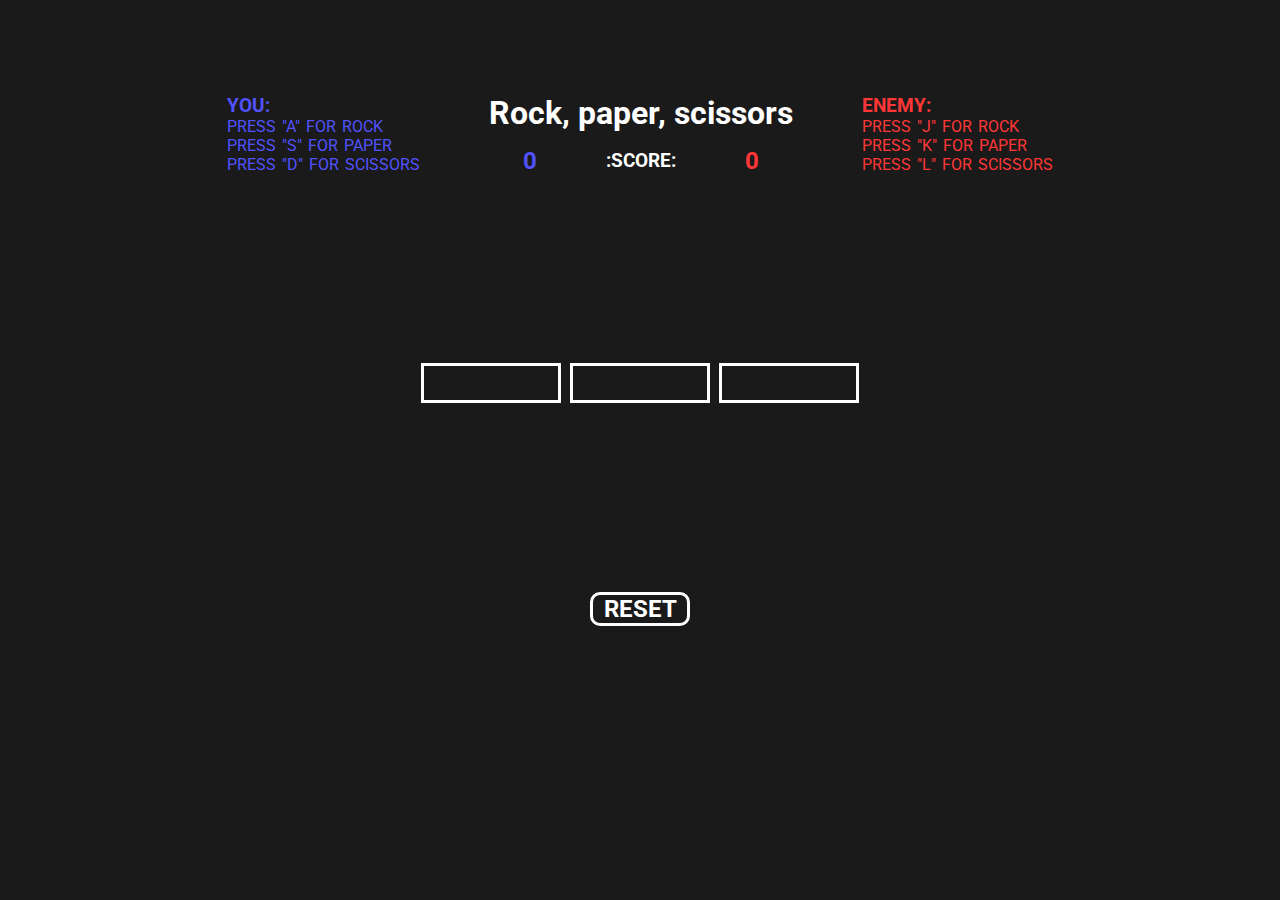
<file: Rock , paper, scissors/index.html>
<!DOCTYPE html>
<html lang="en">
  <head>
    <meta charset="UTF-8" />
    <meta http-equiv="X-UA-Compatible" content="IE=edge" />
    <meta name="viewport" content="width=device-width, initial-scale=1.0" />
    <link rel="preconnect" href="https://fonts.googleapis.com" />
    <link rel="preconnect" href="https://fonts.gstatic.com" crossorigin />
    <link
      href="https://fonts.googleapis.com/css2?family=Roboto:wght@300;700&display=swap"
      rel="stylesheet"
    />
    <link rel="stylesheet" href="style.css" />
    <title>Rock, papers, scissors</title>
  </head>
  <body>
    <div class="container">
      <div class="controls-title-score">
        <div class="you-controls">
          <h3 class="you">You:</h3>
          <p>Press "a" for rock</p>
          <p>Press "s" for paper</p>
          <p>Press "d" for scissors</p>
        </div>
        <div class="title-score">
          <h1 class="game-name">Rock, paper, scissors</h1>
          <div class="score">
            <p class="you-score">0</p>
            <h3>:Score:</h3>
            <p class="enemy-score">0</p>
          </div>
        </div>
        <div class="enemy-controls">
          <h3 class="enemy">Enemy:</h3>
          <p>Press "j" for rock</p>
          <p>Press "k" for paper</p>
          <p>Press "l" for scissors</p>
        </div>
      </div>
      <div class="game">
        <div class="you-choice"></div>
        <div class="status"></div>
        <div class="enemy-choice"></div>
      </div>
      <div class="reset-btn">Reset</div>
    </div>
  </body>
  <script src="index.js"></script>
</html>
</file>
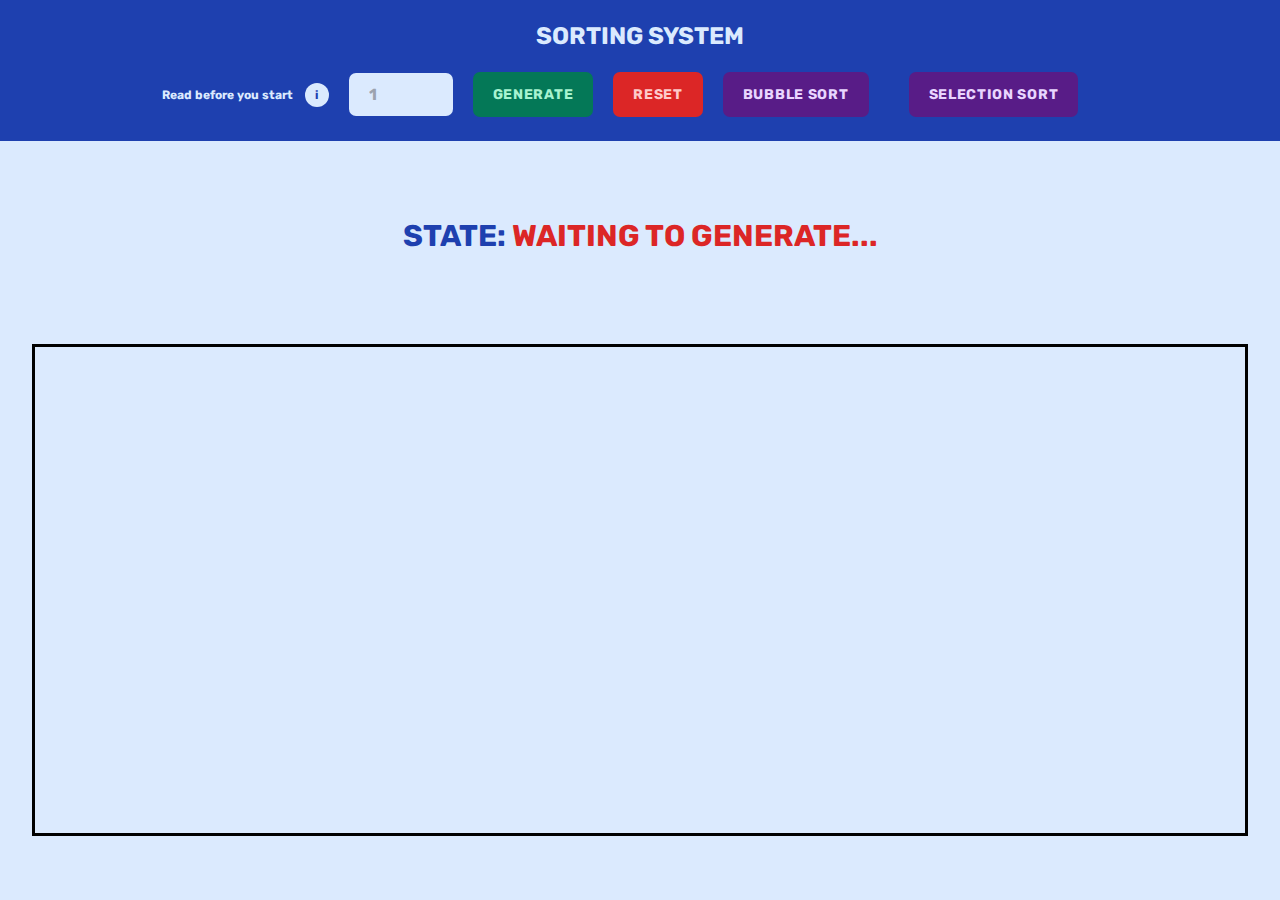
<file: Sorting System/index.html>
<!DOCTYPE html>
<html lang="en">
  <head>
    <meta charset="UTF-8" />
    <meta http-equiv="X-UA-Compatible" content="IE=edge" />
    <meta name="viewport" content="width=device-width, initial-scale=1.0" />

    <link rel="preconnect" href="https://fonts.googleapis.com" />
    <link rel="preconnect" href="https://fonts.gstatic.com" crossorigin />
    <link
      href="https://fonts.googleapis.com/css2?family=Rubik:wght@300;400;500;600;700&display=swap"
      rel="stylesheet"
    />

    <link rel="stylesheet" href="style.css" />

    <title>Sorting System</title>
  </head>
  <body>
    <div class="container">
      <div class="container__action">
        <h1 class="container__action-title">Sorting System</h1>

        <ul class="container__action-control-list">
          <li class="list__item list__item--info">
            <p class="list__item-suggestion">Read before you start</p>
            <div class="list__item-hover">
              <span class="list__item-hover-btn">i</span>
              <div class="list__item-window">
                <p class="list__item-window-steps">
                  <span class="step">Step 1:</span> Indicate the number of bars
                </p>
                <p class="list__item-window-steps">
                  <span class="step">Step 2:</span> Press the generate button
                </p>
                <p class="list__item-window-steps">
                  <span class="step">Step 3:</span> Press the sort button
                </p>
                <p class="list__item-window-steps">
                  <span class="step">Info:</span> If you want to reset
                  everything just press the reset button. The limit for the
                  input is 150.
                </p>
              </div>
            </div>
          </li>

          <li class="list__item">
            <input
              type="number"
              min="1"
              max="150"
              value="1"
              class="list__item-input"
            />
          </li>

          <li class="list__item">
            <button class="btn list__item-gnr-btn">Generate</button>
          </li>

          <li class="list__item">
            <button class="btn list__item-rst-btn">Reset</button>
          </li>

          <li class="list__item">
            <button class="btn list__item-srt-btn bubble--sort">
              Bubble sort
            </button>
          </li>

          <li class="list__item">
            <button class="btn list__item-srt-btn insertion--sort">
              Insertion sort
            </button>
          </li>

          <li class="list__item">
            <button class="btn list__item-srt-btn selection--sort">
              Selection sort
            </button>
          </li>

          <li class="list__item">
            <button class="btn list__item-srt-btn merge--sort">
              Merge sort
            </button>
          </li>

          <li class="list__item">
            <button class="btn list__item-srt-btn quick--sort">
              Quick sort
            </button>
          </li>
        </ul>

        <!-- <p class="container__action-name">Tonu Company</p> -->
      </div>

      <div class="container__display">
        <h1 class="container__display-state">
          State: <span class="state">Waiting to generate...</span>
        </h1>
        <div class="container__display-sort-box"></div>
      </div>
    </div>

    <script src="script.js"></script>
  </body>
</html>
</file>
<file: Rock , paper, scissors/style.css>
* {
  box-sizing: border-box;
  margin: 0;
  padding: 0;
  font-family: Roboto;
}
body {
  background: rgb(26, 26, 26);
  height: 100vh;
  width: 100%;
}
.container {
  display: flex;
  justify-content: space-around;
  align-items: center;
  flex-direction: column;
  width: 100%;
  height: 80%;
}
.controls-title-score {
  display: flex;
  justify-content: space-around;
  align-items: center;
  width: 70%;
  color: white;
}
.you-controls {
  text-transform: uppercase;
  word-spacing: 2px;
  color: rgb(82, 82, 255);
}
.enemy-controls {
  text-transform: uppercase;
  word-spacing: 2px;
  color: rgb(255, 55, 55);
}
.score {
  display: flex;
  justify-content: space-around;
  align-items: center;
  margin-top: 15px;
  text-transform: uppercase;
}
.you-score {
  font-size: 1.5rem;
  font-weight: 700;
  color: rgb(82, 82, 255);
}
.enemy-score {
  font-size: 1.5rem;
  font-weight: 700;
  color: rgb(255, 55, 55);
}
.game {
  display: flex;
  justify-content: space-around;
  align-items: center;
  width: 35%;
}
.you-choice {
  font-size: 1.5rem;
  font-weight: 700;
  color: rgb(82, 82, 255);
  text-transform: uppercase;
  width: 10%;
  display: flex;
  justify-content: space-around;
  align-items: center;
  border: 3px solid white;
  width: 140px;
  height: 40px;
}
.enemy-choice {
  font-size: 1.5rem;
  font-weight: 700;
  color: rgb(255, 55, 55);
  text-transform: uppercase;
  width: 10%;
  display: flex;
  justify-content: space-around;
  align-items: center;
  border: 3px solid white;
  width: 140px;
  height: 40px;
}
.status {
  font-size: 2rem;
  font-weight: 700;
  color: white;
  text-transform: uppercase;
  border: 3px solid white;
  width: 140px;
  height: 40px;
  display: flex;
  justify-content: space-around;
  align-items: center;
}
.reset-btn {
  font-size: 1.5rem;
  font-weight: 700;
  color: white;
  text-transform: uppercase;
  background: none;
  border: none;
  border: 3px solid white;
  border-radius: 10px;
  width: 100px;
  text-align: center;
  cursor: pointer;
}
</file>
<file: Sorting System/style.css>
* {
  margin: 0;
  padding: 0;
  box-sizing: border-box;
}

html {
  font-size: 62.5%;
}

body {
  font-family: "Rubik", sans-serif;
  line-height: 1;
  font-weight: 400;
  overflow: hidden;
}

.container {
  height: 100vh;
  display: grid;
  grid-template-rows: 10fr 90fr;
}

.container__action {
  width: 100%;
  background-color: #1e40af;
  padding: 2.4rem 4.8rem;
  display: flex;
  align-items: center;
  justify-content: flex-start;
  flex-direction: column;
  gap: 2.4rem;
}

.container__action-title {
  font-size: 2.4rem;
  font-weight: 700;
  text-transform: uppercase;
  color: #dbeafe;
}

.container__action-control-list {
  display: flex;
  justify-content: space-between;
  align-items: center;
  gap: 2rem;
  list-style: none;
}

.list__item--info {
  display: flex;
  align-items: center;
  gap: 1.2rem;
  position: relative;
}

.list__item-suggestion {
  font-size: 1.2rem;
  font-weight: 700;
  color: #dbeafe;
}

.list__item-hover {
  position: relative;
}

.list__item-hover-btn {
  font-size: 1.2rem;
  font-weight: 700;
  color: #1e40af;
  background: #dbeafe;
  width: 2.4rem;
  height: 2.4rem;
  display: flex;
  align-items: center;
  justify-content: center;
  border-radius: 50%;
  cursor: pointer;
}

.list__item-window {
  position: absolute;
  text-align: left;
  font-size: 1.6rem;
  color: #1e40af;
  background-color: #dbeafe;
  line-height: 1.4;
  padding: 1.6rem;
  box-shadow: 0 1.2rem 2.4rem rgb(0, 0, 0, 0.5);
  width: 50rem;
  top: 150%;
  left: 0;
  opacity: 0;
  visibility: hidden;
  transform: translateY(3%);
  transition: all 0.3s;
}

.step {
  font-weight: 700;
}

.list__item-hover:hover .list__item-window {
  opacity: 1;
  visibility: visible;
}

.list__item-input {
  background: none;
  border: none;
  background-color: #dbeafe;
  width: 100%;
  padding: 1.2rem 2rem;
  font-size: 1.6rem;
  font-family: Rubik;
  font-weight: 700;
  color: #9ca3af;
  border-radius: 7px;
}

.btn {
  background: none;
  border: none;
  width: 100%;
  padding: 1.4rem 2rem;
  font-size: 1.4rem;
  font-family: Rubik;
  font-weight: 700;
  text-transform: uppercase;
  letter-spacing: 0.7px;
  border-radius: 7px;
  cursor: pointer;
}

.list__item-gnr-btn {
  background-color: #047857;
  color: #a7f3d0;
}

.list__item-rst-btn {
  background-color: #dc2626;
  color: #fecaca;
}

.list__item-srt-btn {
  background-color: #581c87;
  color: #e9d5ff;
}

.insertion--sort,
.merge--sort,
.quick--sort {
  display: none;
}

.container__action-name {
  font-size: 1.2rem;
  text-transform: uppercase;
  color: #dbeafe;
}

.container__display {
  background-color: #dbeafe;
  padding: 8rem 3.2rem 6.4rem;
  display: flex;
  flex-direction: column;
  align-items: center;
  justify-content: space-between;
}

.container__display-state {
  font-size: 3rem;
  font-weight: 700;
  text-transform: uppercase;
  color: #1e40af;
}

.state {
  color: #dc2626;
}

.container__display-sort-box {
  border: 3px solid black;
  width: 100%;
  height: 80%;
  padding: 1rem;
  display: flex;
  align-items: flex-end;
  gap: 0.4rem;
}

.bar {
  width: 100%;
  height: 100%;
  background-color: #fca5a5;
}

/*
- Font sizes (px)
10 / 12 / 14 / 16 / 18 / 20 / 24 / 30 / 36 / 44 / 52 / 62 / 74 / 86 / 98

- Spacing system (px)
2 / 4 / 8 / 12 / 16 / 24 / 32 / 48 / 64 / 80 / 96 / 128
*/
</file>
